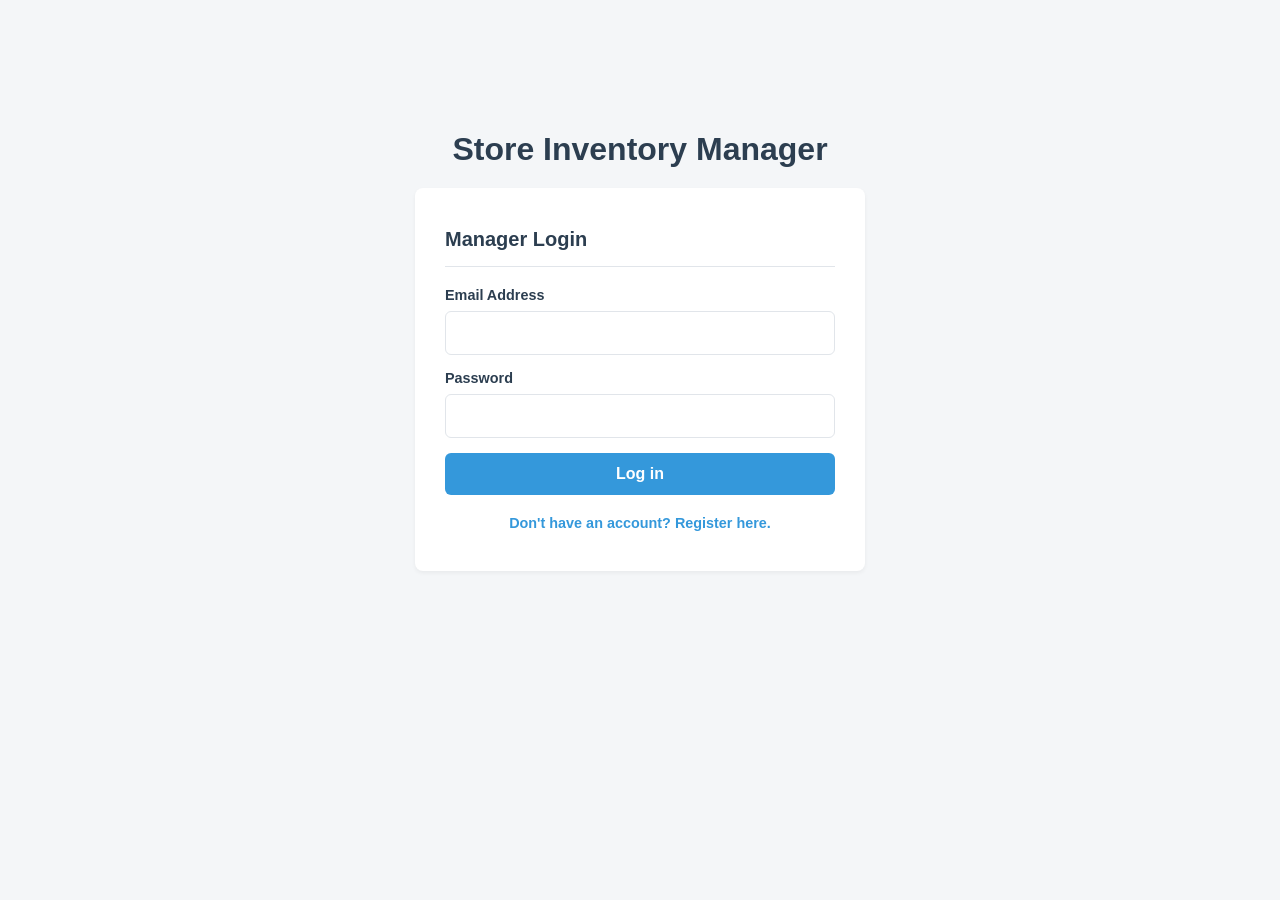
<file: index.html>
<!DOCTYPE html>
<html lang="en">
<head>
    <meta charset="UTF-8">
    <meta name="viewport" content="width=device-width, initial-scale=1.0">
    <title>Store Inventory Dashboard</title>
    <link rel="stylesheet" href="style.css">
</head>
<body>
    <div class="container">
        <!-- Refined Dark Header (Concept 2) -->
        <header class="main-header">
            <div class="main-header-left">
                <div class="logo">
                    <span class="icon">
                        <img src="box.png" alt="Store Logo" style="height: 38px; width: auto;">
                    </span>
                    StockTalk
                </div>
                <span id="role-badge" class="badge"></span>
            </div>
                          
            <div class="main-header-right">
                <div class="nav-tabs">
                    <button id="tab-dashboard" class="btn-tab-dashboard active" onclick="switchTab('dashboard')">Dashboard</button>
                    <button id="tab-history" class="btn-tab-history" onclick="switchTab('history')">History</button>
                </div>
                <button id="logout-btn" class="btn-logout-header">Log out</button>
            </div>
        </header>

        <!-- Dashboard view -->
        <div id="dashboard-view" class="view-container">
            <!-- Overall Dashboard Stats -->
            <div class="stats-row">
                <div class="stat-card">
                    <h3>Total Products Sold</h3>
                    <p id="overall-sold" class="stat-value">0</p>
                </div>
                <div class="stat-card">
                    <h3>Overall Earnings</h3>
                    <p id="overall-earnings" class="stat-value text-success">Php 0.00</p>
                </div>
            </div>
                          
            <div class="layout-grid" id="main-layout-grid">
                <!-- Left column forms -->
                <div class="left-panel">
                                         
                    <!-- Edit product form (Owner Only) -->
                    <div class="card hidden" id="edit-card">
                        <h2>Update / Manage Supplies</h2>
                        <form id="edit-form">
                            <input type="hidden" id="edit-id">
                            <div class="form-group">
                                <label for="edit-name">Product Name:</label>
                                <input type="text" id="edit-name" required>
                            </div>
                            <div class="form-group row-group">
                                <div class="input-half">
                                    <label for="edit-price">Price (Php):</label>
                                    <input type="number" id="edit-price" required step="0.01" min="0">
                                </div>
                                <div class="input-half">
                                    <label for="edit-stock">Supply / Stock:</label>
                                    <input type="number" id="edit-stock" required step="1" min="0">
                                </div>
                            </div>
                            <div class="btn-group">
                                <button type="submit" class="btn-save-edit">Save</button>
                                <button type="button" class="btn-cancel-edit" onclick="cancelEdit()">Cancel</button>
                            </div>
                        </form>
                    </div>

                    <!-- Add product form (Owner Only) -->
                    <div class="card" id="add-product-card">
                        <h2>Add New Product</h2>
                        <form id="product-form">
                            <div class="form-group">
                                <label for="name">Product Name:</label>
                                <input type="text" id="name" required placeholder="e.g., Kopiko Blanca">
                            </div>
                            <div class="form-group row-group">
                                <div class="input-half">
                                    <label for="price">Price (Php):</label>
                                    <input type="number" id="price" required step="0.01" min="0" placeholder="0.00">
                                </div>
                                <div class="input-half">
                                    <label for="stock">Initial Stock:</label>
                                    <input type="number" id="stock" required step="1" min="0" placeholder="0">
                                </div>
                            </div>
                            <button type="submit" class="btn-add-product full-width">Add Product</button>
                        </form>
                        <div id="form-message" class="message"></div>
                    </div>

                    <!-- Manage User Accounts (Owner Only - Collapsible Dropdown) -->
                    <div class="card" id="manage-watchers-card">
                        <h2>Manage User Accounts</h2>
                        <p style="margin-top: 0; margin-bottom: 12px; color: var(--text-muted); font-size: 13.6px;">
                            Create a Store Watcher login linked to your store inventory.
                        </p>

                        <details id="watcher-dropdown" style="background-color: var(--background); border: 1px solid var(--border); border-radius: 6px; padding: 10px 14px; margin-bottom: 12px;">
                            <summary style="cursor: pointer; font-weight: 600; color: var(--secondary); outline: none; user-select: none;">
                                + Add New Watcher Account
                            </summary>
                            
                            <form id="watcher-form" style="margin-top: 15px; padding-top: 12px; border-top: 1px solid var(--border);">
                                <div class="form-group">
                                    <label for="watcher-name">Watcher Name:</label>
                                    <input type="text" id="watcher-name" required placeholder="e.g., Bantay 1">
                                </div>
                                <div class="form-group">
                                    <label for="watcher-email">Watcher Email:</label>
                                    <input type="email" id="watcher-email" required placeholder="e.g., watcher@store.com">
                                </div>
                                <div class="form-group">
                                    <label for="watcher-password">Password:</label>
                                    <input type="password" id="watcher-password" required minlength="8" placeholder="At least 8 characters">
                                </div>
                                <button type="submit" class="btn-add-product full-width">Create Watcher Account</button>
                            </form>
                        </details>

                        <div id="watcher-message" class="message"></div>
                        <div id="watcher-list" style="margin-top: 15px;"></div>
                    </div>

                    <!-- End of day action (Owner Only) -->
                    <div class="card reset-card" id="end-of-day-card">
                        <h2>End of Day</h2>
                        <p style="margin-top: 0; margin-bottom: 15px; color: var(--text-muted); font-size: 14.4px;">
                            Save today's totals to History and reset sold counters back to zero.
                        </p>
                        <button id="reset-daily-btn" class="btn-reset-history full-width">Reset & Save to History</button>
                    </div>

                </div>

                <!-- Right column inventory data -->
                <div class="right-panel">
                    <div class="card search-card">
                        <div class="search-row no-margin">
                            <input type="text" id="searchInput" placeholder="Search by Product Name or ID...">
                            <button onclick="performSearch()" class="btn-search">Search</button>
                            <button onclick="fetchProducts()" class="btn-reset-search">Reset</button>
                        </div>
                        <div id="search-message" class="message"></div>
                    </div>

                    <div class="card table-card">
                        <h2>Inventory Directory</h2>
                        <div id="loading">Loading products...</div>
                        <div class="table-responsive">
                            <table id="product-table">
                                <thead>
                                    <tr>
                                        <th>Product Details</th>
                                        <th>Price</th>
                                        <th>Stock</th>
                                        <th>Sold</th>
                                        <th>Earnings</th>
                                        <th class="text-right">Actions</th>
                                    </tr>
                                </thead>
                                <tbody id="product-list">
                                </tbody>
                            </table>
                        </div>
                    </div>
                </div>
            </div>
        </div>

        <!-- History view (Owner Only) -->
        <div id="history-view" class="view-container hidden">
            <div class="card">
                <h2>Daily Sales History</h2>
                <div class="table-responsive">
                    <table id="history-table">
                        <thead>
                            <tr>
                                <th>Date Record</th>
                                <th>Total Items Sold</th>
                                <th>Items Breakdown</th>
                                <th>Total Earnings</th>
                                <th>Timestamp Recorded</th>
                            </tr>
                        </thead>
                        <tbody id="history-list">
                        </tbody>
                    </table>
                </div>
            </div>
        </div>

        <!-- AI Chatbot UI -->
        <button id="chatbot-toggle" class="chatbot-toggle-btn">
            Ask AI
        </button>

        <div id="chatbot-window" class="chatbot-window hidden">
            <div class="chatbot-header">
                <h3>Store Assistant AI</h3>
                <button id="chatbot-close" class="chatbot-close-btn">&times;</button>
            </div>
            <div id="chatbot-messages" class="chatbot-messages">
                <div class="message ai-message">
                    Hello! I'm your store assistant. You can ask me to check stock or sell items for you.
                </div>
            </div>
            <form id="chatbot-form" class="chatbot-input-area">
                <input type="text" id="chatbot-input" placeholder="Type a command..." required autocomplete="off">
                <button type="submit" class="chatbot-send-btn">&#10148;</button>
            </form>
        </div>

    </div>
    <script src="app.js"></script>
</body>
</html>
</file>
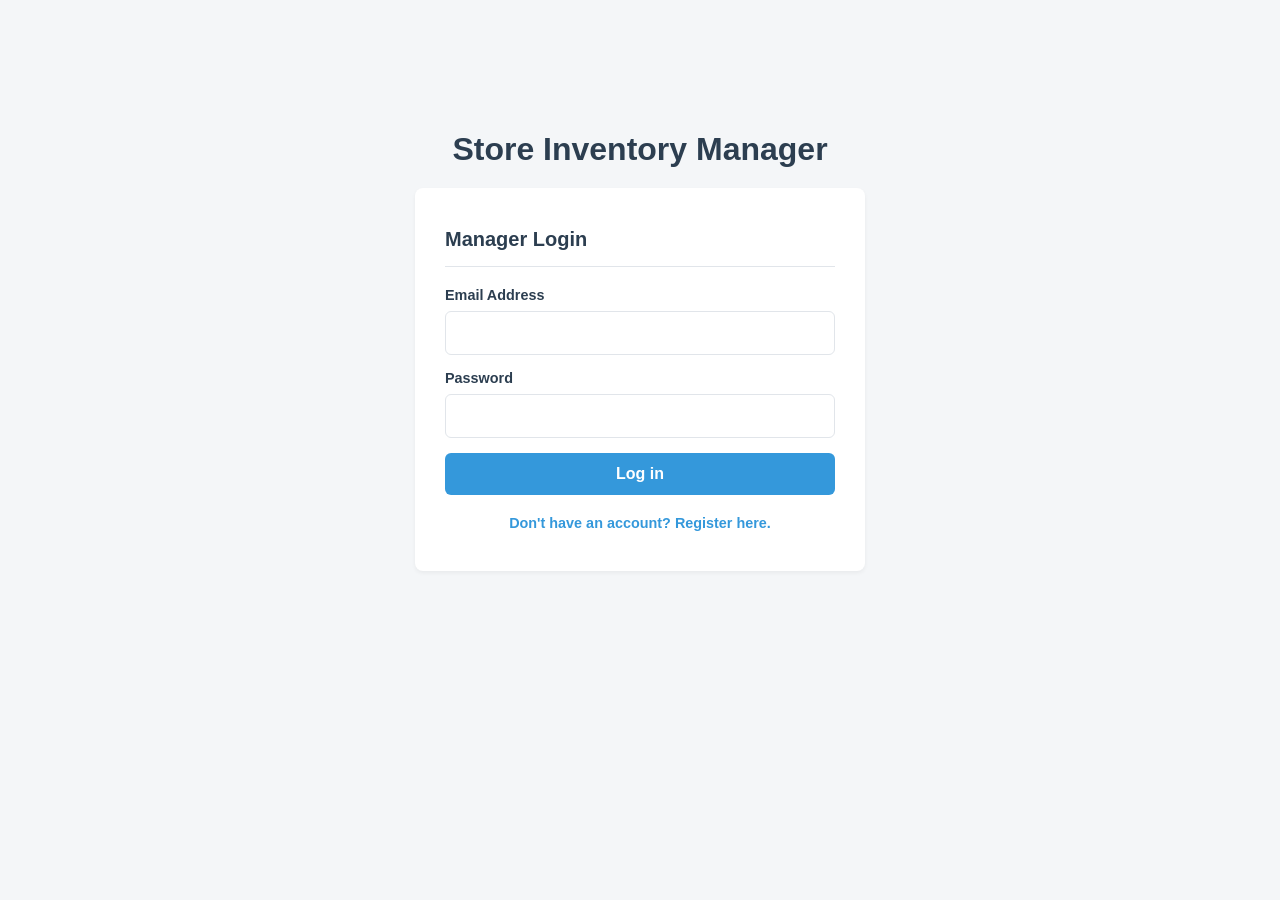
<file: login.html>
<!DOCTYPE html>
<html lang="en">
<head>
    <meta charset="UTF-8">
    <meta name="viewport" content="width=device-width, initial-scale=1.0">
    <title>Inventory Login</title>
    <link rel="stylesheet" href="style.css">
</head>
<body>
    <div class="container auth-container">
        <h1 class="auth-title">Store Inventory Manager</h1>
        
        <div class="card">
            <h2>Manager Login</h2>
            <form id="login-form">
                <div class="form-group">
                    <label>Email Address</label>
                    <input id="email" type="email" required>
                </div>
                <div class="form-group">
                    <label>Password</label>
                    <input id="password" type="password" required>
                </div>
                <button type="submit" id="login-btn" class="btn-login-submit full-width">Log in</button>
            </form>
            
            <div id="loading" class="auth-loading-text">Logging in...</div>
            
            <p id="message" class="message"></p>
            
            <div class="auth-link-container">
                <a href="./register.html" class="auth-link-anchor">Don't have an account? Register here.</a>
            </div>
        </div>
    </div>
    <script src="login.js"></script>
</body>
</html>
</file>
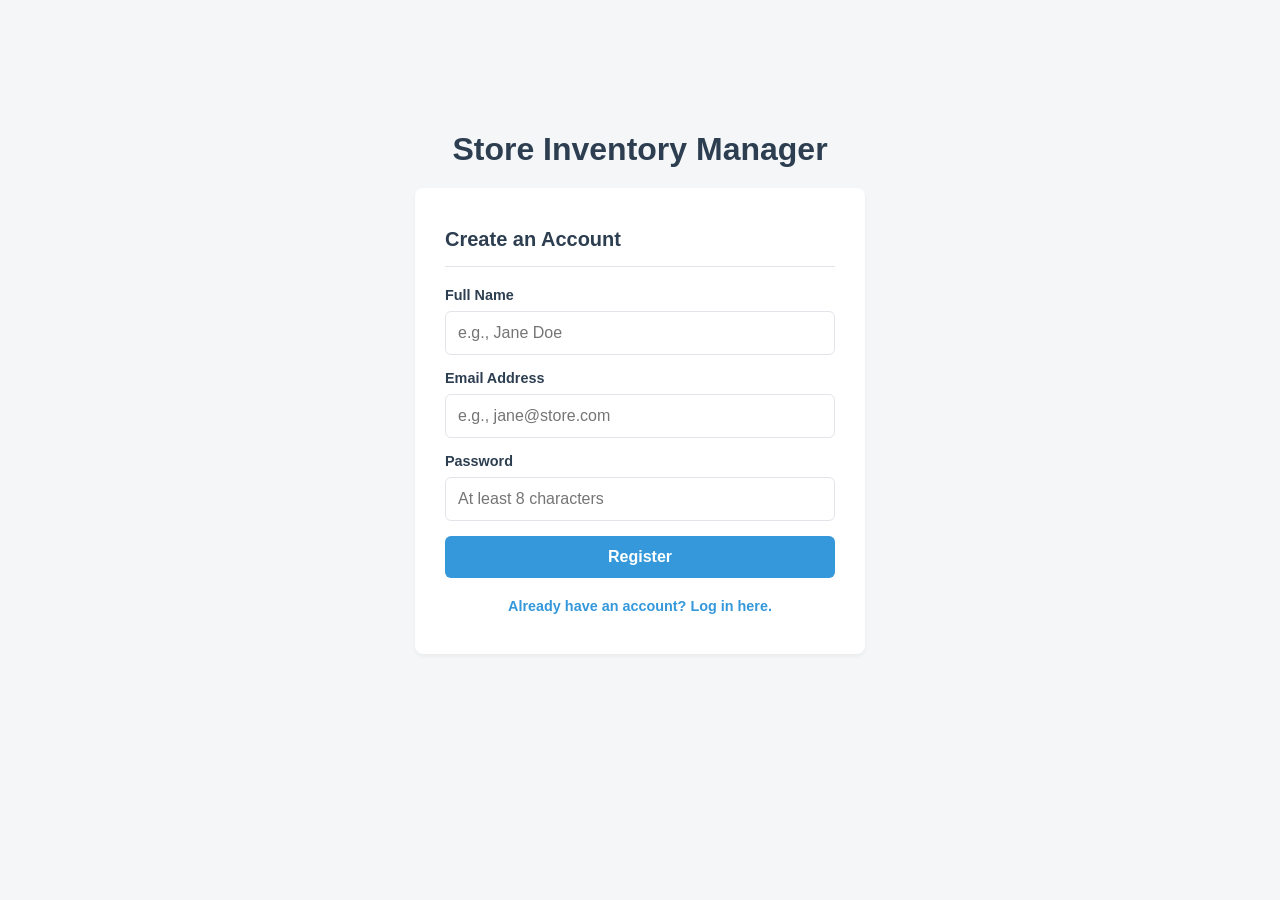
<file: register.html>
<!DOCTYPE html>
<html lang="en">
<head>
    <meta charset="UTF-8">
    <meta name="viewport" content="width=device-width, initial-scale=1.0">
    <title>Inventory Register</title>
    <link rel="stylesheet" href="style.css">
</head>
<body>
    <div class="container auth-container">
        <h1 class="auth-title">Store Inventory Manager</h1>
        
        <div class="card">
            <h2>Create an Account</h2>
            <form id="register-form">
                <div class="form-group">
                    <label>Full Name</label>
                    <input id="name" type="text" required placeholder="e.g., Jane Doe">
                </div>
                <div class="form-group">
                    <label>Email Address</label>
                    <input id="email" type="email" required placeholder="e.g., jane@store.com">
                </div>
                <div class="form-group">
                    <label>Password</label>
                    <input id="password" type="password" required minlength="8" placeholder="At least 8 characters">
                </div>
                <button type="submit" id="register-btn" class="btn-register-submit full-width">Register</button>
            </form>
            
            <div id="loading" class="auth-loading-text">Registering account...</div>
            
            <p id="message" class="message"></p>
            
            <div class="auth-link-container">
                <a href="./login.html" class="auth-link-anchor">Already have an account? Log in here.</a>
            </div>
        </div>
    </div>
    <script src="register.js"></script>
</body>
</html>
</file>
<file: style.css>
:root {
    /* Color variables */
    --primary: #2c3e50;
    --primary-hover: #1a252f;
    --secondary: #3498db;
    --secondary-hover: #2980b9;
    --success: #27ae60;
    --success-hover: #219653;
    --danger: #e74c3c;
    --danger-hover: #c0392b;
    --neutral: #95a5a6;
    --neutral-hover: #7f8c8d;
    --warning: #f39c12;
    --warning-hover: #e67e22;
    
    --background: #f4f6f8;
    --surface: #ffffff;
    --text-main: #2c3e50;
    --text-muted: #7f8c8d;
    --border: #e1e5ea;
}
body {
    font-family: -apple-system, BlinkMacSystemFont, "Segoe UI", Roboto, Helvetica, Arial, sans-serif;
    background-color: var(--background);
    color: var(--text-main);
    margin: 0;
    padding: 0;
}
.container {
    max-width: 1200px;
    margin: 0 auto;
    padding: 20px;
}

/* =========================================================
   Concept 2: Refined Dark Header Styling
   ========================================================= */
.main-header {
    display: flex;
    justify-content: space-between;
    align-items: center;
    background: #1e293b;
    color: #ffffff;
    padding: 14px 28px;
    border-radius: 10px;
    margin-bottom: 25px;
    box-shadow: 0 4px 12px rgba(0, 0, 0, 0.15);
}

.main-header-left {
    display: flex;
    align-items: center;
    gap: 15px;
}

.main-header-left .logo {
    font-size: 22px;
    font-weight: 700;
    display: flex;
    align-items: center;
    gap: 10px;
    color: #ffffff;
}

.main-header-right {
    display: flex;
    align-items: center;
    gap: 12px;
}

/* Role Badges */
#role-badge.owner-badge {
    background-color: rgba(6, 78, 59, 0.9);
    color: #34d399;
    font-size: 11.5px;
    font-weight: 600;
    padding: 5px 12px;
    border-radius: 20px;
    letter-spacing: 0.3px;
}

#role-badge.watcher-badge {
    background-color: rgba(19, 78, 74, 0.9);
    color: #2dd4bf;
    font-size: 11.5px;
    font-weight: 600;
    padding: 5px 12px;
    border-radius: 20px;
    letter-spacing: 0.3px;
}

/* Navigation Tabs inside Header */
.nav-tabs {
    display: flex;
    gap: 6px;
}

.btn-tab-dashboard, .btn-tab-history {
    background: transparent;
    color: #94a3b8;
    border: none;
    font-size: 14.5px;
    font-weight: 600;
    padding: 8px 14px;
    cursor: pointer;
    border-radius: 6px;
    transition: all 0.2s ease;
}

.btn-tab-dashboard:hover, .btn-tab-history:hover {
    background: rgba(255, 255, 255, 0.06);
    color: #f1f5f9;
}

.btn-tab-dashboard.active, .btn-tab-history.active {
    background: #334155;
    color: #ffffff;
    box-shadow: 0 1px 3px rgba(0, 0, 0, 0.2);
}

/* Header Logout Button */
.btn-logout-header {
    background-color: rgba(255, 255, 255, 0.08);
    color: #f1f5f9;
    border: 1px solid rgba(255, 255, 255, 0.12);
    padding: 8px 16px;
    font-size: 13.5px;
    font-weight: 600;
    border-radius: 6px;
    cursor: pointer;
    transition: all 0.2s ease;
}

.btn-logout-header:hover {
    background-color: var(--danger);
    border-color: var(--danger);
    color: #ffffff;
}

.stats-row {
    display: grid;
    grid-template-columns: 1fr 1fr;
    gap: 20px;
    margin-bottom: 25px;
}
.stat-card {
    background: var(--surface);
    padding: 25px;
    border-radius: 8px;
    box-shadow: 0 2px 4px rgba(0,0,0,0.05);
    border-left: 5px solid var(--secondary);
}
.stat-card h3 {
    margin: 0 0 10px 0;
    color: var(--text-muted);
    font-size: 16px;
    text-transform: uppercase;
    letter-spacing: 0.5px;
}
.stat-value {
    margin: 0;
    font-size: 40px;
    font-weight: bold;
    color: var(--primary);
}
.layout-grid {
    display: grid;
    grid-template-columns: 350px 1fr;
    gap: 25px;
    align-items: start;
}
.card {
    background: var(--surface);
    padding: 25px;
    border-radius: 8px;
    box-shadow: 0 2px 4px rgba(0,0,0,0.05);
    margin-bottom: 20px;
}
h2 {
    margin-top: 0;
    color: var(--primary);
    font-size: 20px;
    border-bottom: 1px solid var(--border);
    padding-bottom: 15px;
    margin-bottom: 20px;
}
.form-group {
    margin-bottom: 15px;
}
.row-group {
    display: flex;
    gap: 15px;
}
.input-half {
    flex: 1;
}
label {
    display: block;
    margin-bottom: 8px;
    font-weight: 600;
    font-size: 14.4px;
    color: var(--text-main);
}
input[type="text"],
input[type="number"],
input[type="email"],
input[type="password"] {
    width: 100%;
    padding: 12px;
    border: 1px solid var(--border);
    border-radius: 6px;
    font-size: 16px;
    transition: border-color 0.2s;
    box-sizing: border-box;
}
input:focus {
    outline: none;
    border-color: var(--secondary);
}
button {
    padding: 10px 16px;
    font-size: 14.4px;
    font-weight: 600;
    border: none;
    border-radius: 6px;
    cursor: pointer;
    transition: all 0.2s;
}
button:disabled {
    opacity: 0.5;
    cursor: not-allowed;
}
.btn-add-product, .btn-search, .btn-login-submit, .btn-register-submit {
    background-color: var(--secondary);
    color: white;
}
.btn-add-product:hover:not(:disabled), .btn-search:hover:not(:disabled), .btn-login-submit:hover:not(:disabled), .btn-register-submit:hover:not(:disabled) {
    background-color: var(--secondary-hover);
}
.btn-edit-product, .btn-save-edit {
    background-color: var(--warning);
    color: white;
}
.btn-edit-product:hover:not(:disabled), .btn-save-edit:hover:not(:disabled) {
    background-color: var(--warning-hover);
}
.btn-reset-history, .btn-delete-product {
    background-color: var(--danger);
    color: white;
}
.btn-reset-history:hover:not(:disabled), .btn-delete-product:hover:not(:disabled) {
    background-color: var(--danger-hover);
}
.btn-logout, .btn-cancel-edit, .btn-reset-search {
    background-color: var(--neutral);
    color: white;
}
.btn-logout:hover:not(:disabled), .btn-cancel-edit:hover:not(:disabled), .btn-reset-search:hover:not(:disabled) {
    background-color: var(--neutral-hover);
}
.btn-sell-product {
    background-color: var(--success);
    color: white;
}
.btn-sell-product:hover:not(:disabled) {
    background-color: var(--success-hover);
}
.full-width {
    width: 100%;
    padding: 12px;
    font-size: 16px;
}
.btn-group {
    display: flex;
    gap: 10px;
}
.table-responsive {
    overflow-x: auto;
}
table {
    width: 100%;
    border-collapse: collapse;
    margin-top: 10px;
}
th, td {
    padding: 15px;
    text-align: left;
    border-bottom: 1px solid var(--border);
    vertical-align: middle;
}
th {
    background-color: var(--background);
    color: var(--text-muted);
    font-weight: 600;
    text-transform: uppercase;
    font-size: 12.8px;
    letter-spacing: 0.5px;
}
.product-name {
    font-weight: bold;
    font-size: 17.6px;
    color: var(--text-main);
}
.product-id {
    font-size: 13.6px;
    color: var(--text-muted);
    margin-top: 4px;
}
.in-stock {
    background: #e8f8f5;
    color: var(--success);
}
.out-of-stock {
    background: #fdedec;
    color: var(--danger);
}
.text-success {
    color: var(--success) !important;
}
.font-weight-bold {
    font-weight: bold;
}
.text-right {
    text-align: right;
}
.text-center {
    text-align: center;
}
.action-btn {
    padding: 6px 12px;
    font-size: 12.8px;
    margin-left: 4px;
}
.search-row {
    display: flex;
    gap: 10px;
}
.search-row.no-margin {
    margin-bottom: 0;
}
.search-row input {
    flex: 1;
}
#edit-card {
    border-left: 5px solid var(--warning);
}
.message {
    margin-top: 12px;
    font-weight: bold;
    font-size: 15.2px;
}
.error {
    color: var(--danger);
}
.success {
    color: var(--success);
}
.auth-title {
    text-align: center;
    margin-bottom: 20px;
}
.auth-loading-text {
    display: none;
    text-align: center;
    margin-top: 15px;
    font-weight: bold;
    color: var(--text-muted);
}
.auth-link-container {
    text-align: center;
    margin-top: 20px;
    font-size: 14.4px;
}
.auth-link-anchor {
    color: var(--secondary);
    text-decoration: none;
    font-weight: 600;
}
.auth-link-anchor:hover {
    text-decoration: underline;
}
@media (max-width: 900px) {
    .layout-grid {
        grid-template-columns: 1fr;
    }
    .stats-row {
        grid-template-columns: 1fr;
    }
}
.auth-container {
    max-width: 450px;
    margin-top: 10vh;
}
.auth-container .card {
    padding: 40px 30px;
}
.hidden {
    display: none !important;
}
.reset-card {
    border-left: 5px solid var(--danger) !important;
}

/* AI Chatbot UI */

.chatbot-toggle-btn {
    position: fixed;
    bottom: 30px;
    right: 30px;
    background-color: var(--secondary);
    color: white;
    border: none;
    padding: 15px 25px;
    border-radius: 50px;
    font-size: 16px;
    font-weight: bold;
    box-shadow: 0 4px 12px rgba(0,0,0,0.2);
    cursor: pointer;
    z-index: 1000;
    display: flex;
    align-items: center;
    gap: 8px;
    transition: transform 0.2s, background-color 0.2s;
}

.chatbot-toggle-btn:hover {
    background-color: var(--secondary-hover);
    transform: scale(1.05);
}

.chatbot-window {
    position: fixed;
    bottom: 90px;
    right: 30px;
    width: 350px;
    height: 500px;
    background-color: var(--surface);
    border-radius: 12px;
    box-shadow: 0 10px 30px rgba(0,0,0,0.2);
    display: flex;
    flex-direction: column;
    z-index: 1000;
    overflow: hidden;
    border: 1px solid var(--border);
}

.chatbot-header {
    background-color: #1e293b;
    color: white;
    padding: 15px 20px;
    display: flex;
    justify-content: space-between;
    align-items: center;
}

.chatbot-header h3 {
    margin: 0;
    font-size: 16px;
}

.chatbot-close-btn {
    background: none;
    border: none;
    color: white;
    font-size: 16px;
    cursor: pointer;
    padding: 0;
}

.chatbot-messages {
    flex: 1;
    padding: 20px;
    overflow-y: auto;
    display: flex;
    flex-direction: column;
    gap: 15px;
    background-color: var(--background);
}

.chatbot-messages .message {
    max-width: 80%;
    padding: 12px 16px;
    border-radius: 12px;
    font-size: 14.4px;
    line-height: 1.4;
}

.ai-message {
    background-color: white;
    color: var(--text-main);
    align-self: flex-start;
    border-bottom-left-radius: 2px;
    box-shadow: 0 1px 3px rgba(0,0,0,0.05);
}

.user-message {
    background-color: var(--secondary);
    color: white;
    align-self: flex-end;
    border-bottom-right-radius: 2px;
    box-shadow: 0 1px 3px rgba(0,0,0,0.1);
}

.chatbot-input-area {
    display: flex;
    padding: 15px;
    background-color: white;
    border-top: 1px solid var(--border);
}

.chatbot-input-area input {
    flex: 1;
    padding: 10px 15px;
    border: 1px solid var(--border);
    border-radius: 20px;
    outline: none;
    font-size: 14.4px;
}

.chatbot-input-area input:focus {
    border-color: var(--secondary);
}

.chatbot-send-btn {
    background: none;
    border: none;
    color: var(--secondary);
    font-size: 20px;
    cursor: pointer;
    padding: 0 10px;
    margin-left: 5px;
}

.chatbot-send-btn:hover {
    color: var(--secondary-hover);
}

/* Watcher Full-Width Layout Adjustment */
.layout-grid.watcher-layout {
    grid-template-columns: 1fr !important;
}
</file>
